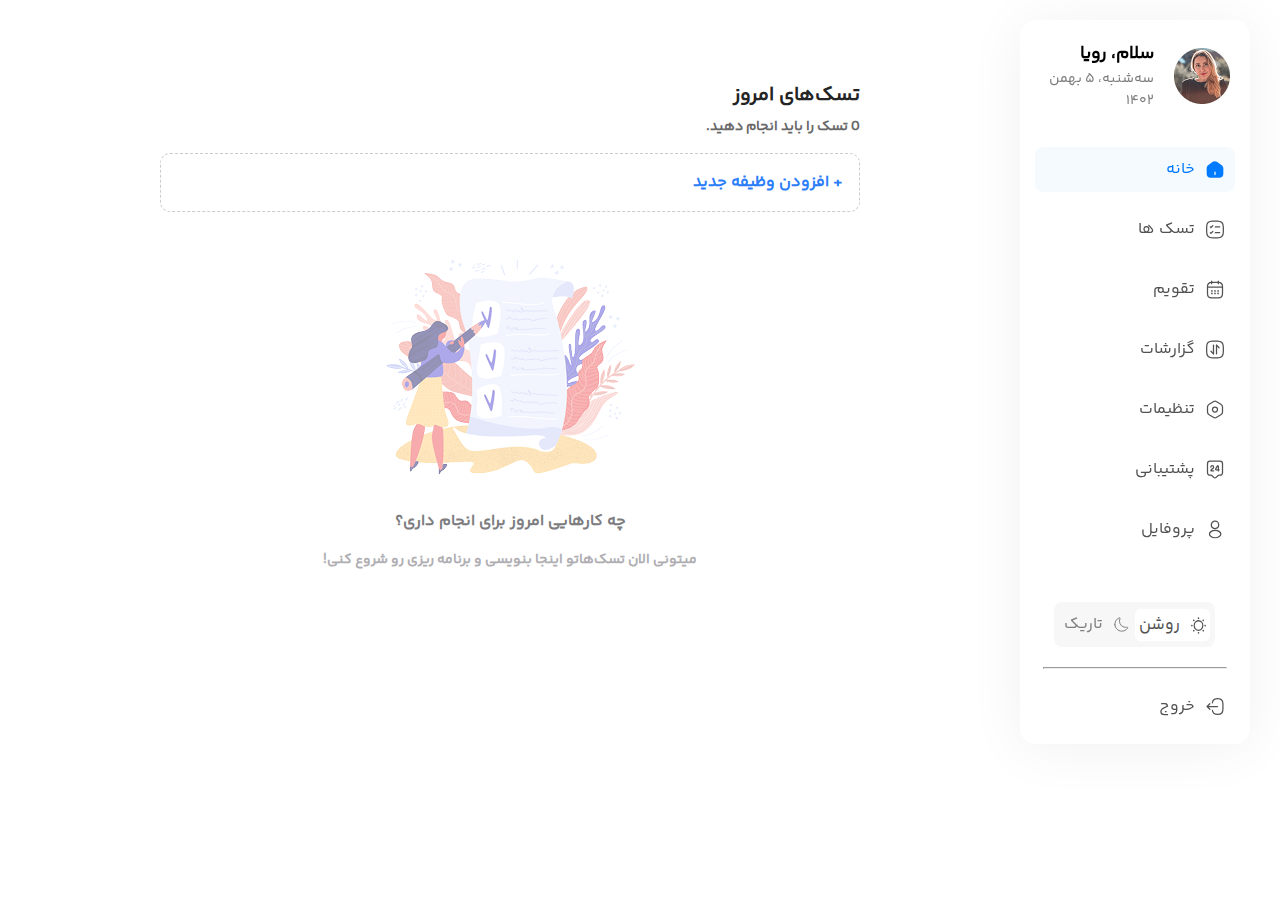
<file: my-todo-app/index.html>
<!DOCTYPE html>
<html lang="fa" dir="rtl">
  <head>
    <meta charset="UTF-8" />
    <meta name="viewport" content="width=device-width, initial-scale=1.0" />
    <title>my-todo-app</title>
    <link rel="stylesheet" href="style/main.css" />
  </head>
  <body>
    <aside class="sidebar">
      <div class="profile">
        <img
          src="./assets/images/profile.png"
          alt="تصویر پروفایل"
          class="avatar"
        />
        <div class="info">
          <h2>سلام، رویا</h2>
          <p>سه‌شنبه، ۵ بهمن ۱۴۰۲</p>
        </div>
      </div>
      <ul>
        <li id="home">
          <a href="#"
            ><img src="./assets/images/home-2.svg" alt="خانه" /> خانه</a
          >
        </li>
        <li>
          <a href="#"
            ><img src="./assets/images/task-square.svg" alt="تسک ها" /> تسک
            ها</a
          >
        </li>
        <li>
          <a href="#"
            ><img src="./assets/images/calendar.svg" alt="تقویم" /> تقویم</a
          >
        </li>
        <li>
          <a href="#"
            ><img src="./assets/images/arrange-square-2.svg" alt="گزارشات" />
            گزارشات</a
          >
        </li>
        <li>
          <a href="#"
            ><img src="./assets/images/setting.svg" alt="تنظیمات" /> تنظیمات</a
          >
        </li>
        <li>
          <a href="#"
            ><img src="./assets/images/24-support.svg" alt="پشتیبانی" />
            پشتیبانی</a
          >
        </li>
        <li>
          <a href="#"
            ><img src="./assets/images/profile.svg" alt="پروفایل" /> پروفایل</a
          >
        </li>
      </ul>
      <div class="toggle-button">
        <div class="light">
          <a href="index.html"><img src="./assets/images/sun.svg" alt="sun" />روشن</a>
        </div>
        <div class="dark">
          <a href="dark.html"><img src="./assets/images/moon.svg" alt="moon" />تاریک</a>
        </div>
      </div>
      <hr />
      <a class="exit" href="#"
        ><img src="./assets/images/logout.svg" alt="خروج" /> خروج</a
      >
    </aside>
    <main class="content">
      <div class="res-header">
        <img src="assets/images/menu.svg" alt="hamburger" class="hamb" />
        <div class="logo-container">
          <a class="rh-btn" href="#" id="main-logo">کوئرا لیست</a>
        </div>
      </div>
      <div class="res-sidebar">
        <div class="res-top">
            <h4>کوئرا لیست</h4>
            <img src="assets/images/crosslight.svg" alt="cross">
        </div>
        <ul>
          <li id="home">
            <a href="#"
              ><img src="./assets/images/home-2.svg" alt="خانه" /> خانه</a
            >
          </li>
          <li>
            <a href="#"
              ><img src="./assets/images/task-square.svg" alt="تسک ها" /> تسک
              ها</a
            >
          </li>
          <li>
            <a href="#"
              ><img src="./assets/images/calendar.svg" alt="تقویم" /> تقویم</a
            >
          </li>
          <li>
            <a href="#"
              ><img src="./assets/images/arrange-square-2.svg" alt="گزارشات" />
              گزارشات</a
            >
          </li>
          <li>
            <a href="#"
              ><img src="./assets/images/setting.svg" alt="تنظیمات" /> تنظیمات</a
            >
          </li>
          <li>
            <a href="#"
              ><img src="./assets/images/24-support.svg" alt="پشتیبانی" />
              پشتیبانی</a
            >
          </li>
          <li>
            <a href="#"
              ><img src="./assets/images/profile.svg" alt="پروفایل" /> پروفایل</a
            >
          </li>
        </ul>
        <div class="toggle-button">
          <div class="light">
            <a href="index.html"><img src="./assets/images/sun.svg" alt="sun" />روشن</a>
          </div>
          <div class="dark">
            <a href="dark.html"><img src="./assets/images/darkmoon.svg" alt="moon" />تاریک</a>
          </div>
        </div>
        <hr />
        <a class="exit" href="#"
          ><img src="./assets/images/logout.svg" alt="خروج" /> خروج</a
        >
      </div>
      <div class="res-profile">
        <img
          src="./assets/images/profile.png"
          alt="تصویر پروفایل"
          class="avatar"
        />
        <div class="info">
          <h2>سلام، رویا</h2>
          <p>سه‌شنبه، ۵ بهمن ۱۴۰۲</p>
        </div>
      </div>
      <section class="tasks-today">
        <div>
          <h2>تسک‌های امروز</h2>
          <p id="today-count">0 تسک را باید انجام دهید.</p>
        </div>
        <button id="add-task" class="button">+ افزودن وظیفه جدید</button>
        <div class="empty-task">
          <img src="./assets/images/Empty task.png" alt="empty-task" />
          <p class="caption">چه کارهایی امروز برای انجام داری؟</p>
          <p class="sub-caption">
            میتونی الان تسک‌هاتو اینجا بنویسی و برنامه ریزی رو شروع کنی!
          </p>
        </div>
      </section>

      <section class="tasks-done" style="display: none;">
        <h2>تسک‌های انجام شده</h2>
        <p id="done-count">0 تسک انجام شده است.</p>
        <ul id="done-task-list"></ul>
      </section>
    </main>
    <script src="js/script.js"></script>
  </body>
</html>
</file>
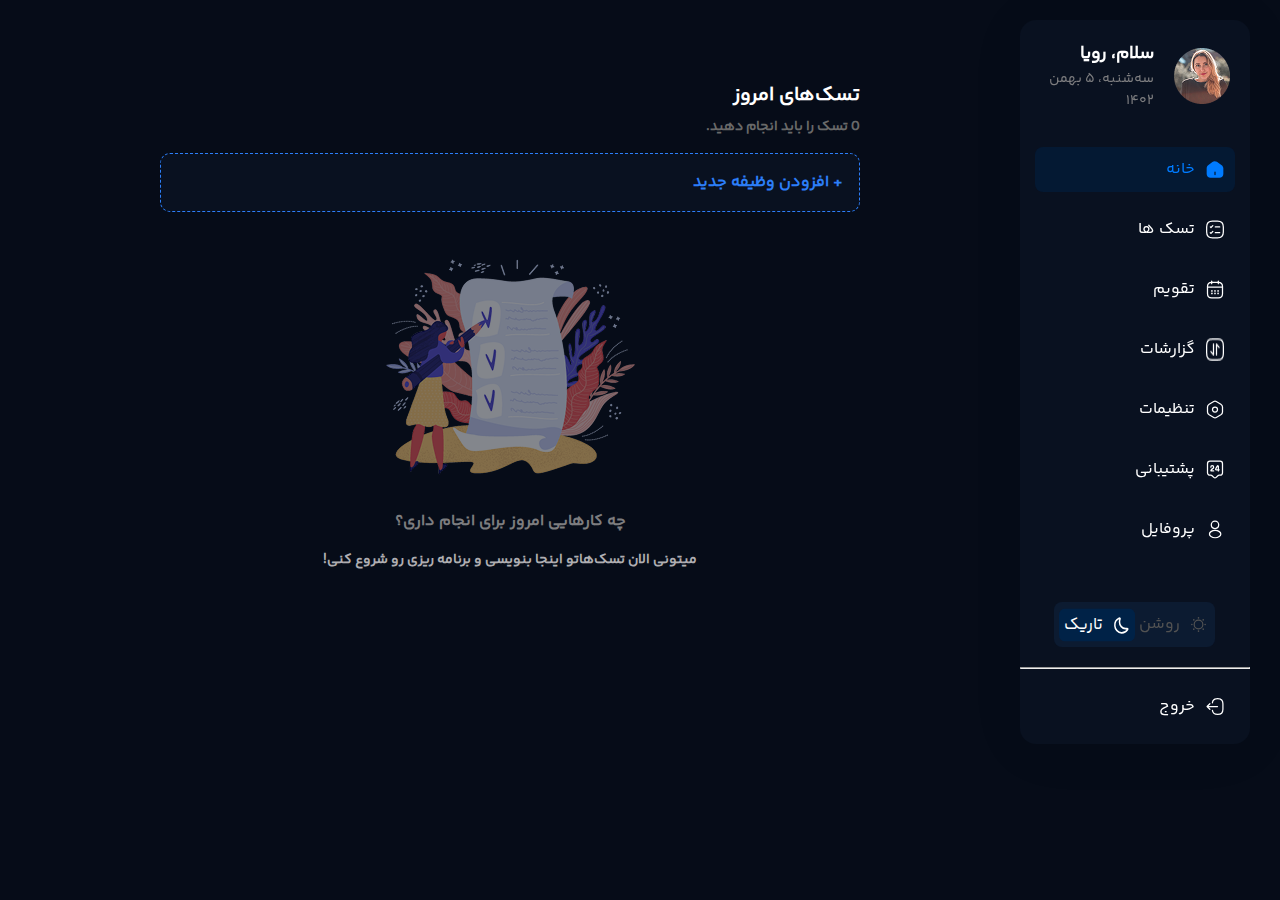
<file: my-todo-app/dark.html>
<!DOCTYPE html>

<html lang="fa" dir="rtl">
  <head>
    <meta charset="UTF-8" />
    <meta name="viewport" content="width=device-width, initial-scale=1.0" />
    <title>my-todo-app</title>
    <link rel="stylesheet" href="style/dark.css" />
  </head>
  <body>
    <aside class="sidebar">
      <div class="profile">
        <img
          src="./assets/images/profile.png"
          alt="تصویر پروفایل"
          class="avatar"
        />
        <div class="info">
          <h2>سلام، رویا</h2>
          <p>سه‌شنبه، ۵ بهمن ۱۴۰۲</p>
        </div>
      </div>
      <ul>
        <li id="home">
          <a href="#"
            ><img src="./assets/images/home-2.svg" alt="خانه" /> خانه</a
          >
        </li>
        <li>
          <a href="#"
            ><img src="./assets/images/taskdark.svg" alt="تسک ها" /> تسک ها</a
          >
        </li>
        <li>
          <a href="#"
            ><img src="./assets/images/darkcalendar.svg" alt="تقویم" /> تقویم</a
          >
        </li>
        <li>
          <a href="#"
            ><img src="./assets/images/darkdata.png" alt="گزارشات" /> گزارشات</a
          >
        </li>
        <li>
          <a href="#"
            ><img src="./assets/images/darksetting.svg" alt="تنظیمات" />
            تنظیمات</a
          >
        </li>
        <li>
          <a href="#"
            ><img src="./assets/images/dark24-support.svg" alt="پشتیبانی" />
            پشتیبانی</a
          >
        </li>
        <li>
          <a href="#"
            ><img src="./assets/images/darkprofile.svg" alt="پروفایل" />
            پروفایل</a
          >
        </li>
      </ul>
      <div class="toggle-button">
        <div class="light">
          <a href="index.html"
            ><img src="./assets/images/sun.svg" alt="sun" />روشن</a
          >
        </div>
        <div class="dark">
          <a href="dark.html"
            ><img src="./assets/images/darkmoon.svg" alt="moon" />تاریک</a
          >
        </div>
      </div>
      <hr />
      <a class="exit" href="#"
        ><img src="./assets/images/darklogout.svg" alt="خروج" /> خروج</a
      >
    </aside>
    <main class="content">
      <div class="res-header">
        <img src="assets/images/darkmenu.svg" alt="hamburger" class="hamb" />
        <div class="logo-container">
          <a class="rh-btn" href="#" id="main-logo">کوئرا لیست</a>
        </div>
      </div>
      <div class="res-sidebar">
        <div class="res-top">
          <h4>کوئرا لیست</h4>
          <img src="assets/images/darkcross.svg" alt="cross" />
        </div>
        <ul>
          <li id="home">
            <a href="#"
              ><img src="./assets/images/home-2.svg" alt="خانه" /> خانه</a
            >
          </li>
          <li>
            <a href="#"
              ><img src="./assets/images/taskdark.svg" alt="تسک ها" /> تسک ها</a
            >
          </li>
          <li>
            <a href="#"
              ><img src="./assets/images/darkcalendar.svg" alt="تقویم" />
              تقویم</a
            >
          </li>
          <li>
            <a href="#"
              ><img src="./assets/images/darkdata.png" alt="گزارشات" />
              گزارشات</a
            >
          </li>
          <li>
            <a href="#"
              ><img src="./assets/images/darksetting.svg" alt="تنظیمات" />
              تنظیمات</a
            >
          </li>
          <li>
            <a href="#"
              ><img src="./assets/images/dark24-support.svg" alt="پشتیبانی" />
              پشتیبانی</a
            >
          </li>
          <li>
            <a href="#"
              ><img src="./assets/images/darkprofile.svg" alt="پروفایل" />
              پروفایل</a
            >
          </li>
        </ul>
        <div class="toggle-button">
          <div class="light">
            <a href="index.html"
              ><img src="./assets/images/sun.svg" alt="sun" />روشن</a
            >
          </div>
          <div class="dark">
            <a href="dark.html"
              ><img src="./assets/images/darkmoon.svg" alt="moon" />تاریک</a
            >
          </div>
        </div>
        <hr />
        <a class="exit" href="#"
          ><img src="./assets/images/darklogout.svg" alt="خروج" /> خروج</a
        >
      </div>
      <div class="res-profile">
        <img
          src="./assets/images/profile.png"
          alt="تصویر پروفایل"
          class="avatar"
        />
        <div class="info">
          <h2>سلام، رویا</h2>
          <p>سه‌شنبه، ۵ بهمن ۱۴۰۲</p>
        </div>
      </div>
      <section class="tasks-today">
        <div>
          <h2>تسک‌های امروز</h2>
          <p id="today-count">0 تسک را باید انجام دهید.</p>
        </div>
        <button id="add-task" class="button">+ افزودن وظیفه جدید</button>
        <div class="empty-task">
          <img src="./assets/images/Empty task.png" alt="empty-task" />
          <p class="caption">چه کارهایی امروز برای انجام داری؟</p>
          <p class="sub-caption">
            میتونی الان تسک‌هاتو اینجا بنویسی و برنامه ریزی رو شروع کنی!
          </p>
        </div>
      </section>

      <section class="tasks-done" style="display: none">
        <h2>تسک‌های انجام شده</h2>
        <p id="done-count">0 تسک انجام شده است.</p>
        <div class="dones-dark">
          <ul id="done-task-list"></ul>
        </div>
      </section>
    </main>
    <script src="js/dark.js"></script>
  </body>
</html>
</file>
<file: my-todo-app/style/main.css>
/* === BASE === */
:root {
  /* رنگ اصلی */
  --primary: #2c7ef8;
  --primary-hover-light: #075cd9;
  --on-primary-light: #ffffff;

  /* رنگ‌های زمینه و سطح */
  --surface-light: #ffffff;
  --on-background-light: #191c1e;
  --background-light: #ffffff;

  /* رنگ‌های خنثی */
  --White: #fefefe;
  --neutral-100: #fefefe;
  --neutral-200: #f5f6f8;
  --neutral-300: #e1e0e5;
  --neutral-400: #e1e0e5;
  --neutral-500: #c8c7cb;
  --neutral-600: #afaeb2;
  --neutral-700: #7d7d7f;
  --neutral-800: #646466;
  --neutral-900: #323233;
  --black: #000000;

  /*  رنگ‌های وضعیت */
  --success: #90f677;
  --error: #e63946;
}
@font-face {
  font-family: yekanBold;
  src: url(../assets/fonts/YekanBakh-Bold.ttf);
}
@font-face {
  font-family: yekanRegular;
  src: url(../assets/fonts/YekanBakh-Regular.ttf);
}
@font-face {
  font-family: yekanSemiBold;
  src: url(../assets/fonts/YekanBakh-SemiBold.ttf);
}
* {
  margin: 0;
  padding: 0;
  box-sizing: border-box;
  outline: none;
}
body {
  background-color: var(--background-light);
  display: flex;
  font-family: yekanRegular;
  overflow-x: hidden;
}

/* sidebar */
.sidebar, .res-sidebar {
  background-color: var(--background-light);
  width: 18%;
  margin-right: 30px;
  margin-top: 20px;
  /* margin-left: 40px; */
  box-shadow: 0px 4px 58.5px 0px #0000000f;
  border-radius: 16px;
  /* height: 100%; */
  position: fixed;
}
.sidebar ul li,.res-sidebar ul li,
.exit {
  list-style-type: none;
  font-family: yekanRegular;
  margin: 15px;
  padding: 10px;
  display: flex;
}
.sidebar ul li a,.res-sidebar ul li a,
.exit {
  text-decoration: none;
  color: #525252;
  display: flex;
  gap: 10px;
}
.sidebar ul li:hover{
  background-color: #f5faff;
  border-radius: 8px;
}
.sidebar .exit:hover{
  background-color: #f5faff;
  border-radius: 8px;
}
.sidebar hr {
  margin: 0 auto;
  width: 80%;
  color: #e9e9e9;
}
.profile , .res-profile {
  display: flex;
  justify-content: center;
  align-items: center;
  padding: 20px 20px;
}

.content {
  font-family: yekanRegular;
  display: flex;
  flex-direction: column;
  justify-content: center;
  margin-top: 50px;
  align-items: center;
  width: 80%;
  margin-right: 260px;
  padding-top: 30px;
  gap: 100px;
}
.info {
  display: flex;
  flex-direction: column;
  margin-right: 20px;
}

.info h2 {
  font-size: 18px;
}

.info p {
  font-size: 14px;
  color: #7d7d7f;
}

#home {
  background-color: #f5faff;
  border-radius: 8px;
}

#home a {
  color: #007bff;
}

.toggle-button {
  display: flex;
  background-color: #f7f7f7;
  width: 70%;
  justify-content: center;
  margin: 0 auto;
  padding: 8px 5px;
  border-radius: 8px;
  font-family: yekanRegular;
  height: 45px;
  margin-bottom: 20px;
  margin-top: 50px;
}

.toggle-button .dark,
.toggle-button .light {
  display: flex;
  justify-content: center;
  align-items: center;
  width: 50%;
  gap: 10px;
}

.toggle-button .light {
  background-color: var(--background-light);
  border-radius: 6px;
  height: 105%;
  transform: scaleY(1.1);
}

.toggle-button a {
  text-decoration: none;
  color: #525252;
  display: flex;
  gap: 10px;
}

.toggle-button .dark a {
  color: #808080;
}

/* === TASKS === */
.tasks-today,
.tasks-done {
  width: 100%;
  max-width: 700px;
  display: flex;
  flex-direction: column;
  gap: 15px;
}

.tasks-today h2,
.tasks-done h2 {
  font-size: 20px;
  font-weight: bold;
  color: #242424;
}

.tasks-today p,
.tasks-done p {
  font-size: 14px;
  font-weight: 800;
  color: #696969;
  padding-top: 5px;
}

.button {
  background-color: white;
  border: 1px dashed #cccccc;
  color: var(--primary);
  padding: 16px;
  border-radius: 10px;
  font-size: 16px;
  font-weight: 700;
  width: 100%;
  cursor: pointer;
  text-align: right;
}

.empty-task {
  display: flex;
  flex-direction: column;
  align-items: center;
  text-align: center;
  gap: 10px;
  padding: 20px;
}

.empty-task img {
  width: 283px;
}

.empty-task .caption {
  padding-top: 20px;
  font-size: 16px;
  font-weight: 800;
  color: #7d7d7f;
}

.empty-task .sub-caption {
  font-size: 14px;
  font-weight: 600;
  color: var(--neutral-600);
}

/*ادامه استایل 2*/
.task-item {
  background-color: #fff;
  border-radius: 16px;
  box-shadow: 0 2px 5px rgba(0, 0, 0, 0.03);
  padding: 15px 20px;
  display: flex;
  flex-direction: column;
  gap: 10px;
  position: relative;
}

.task-header {
  display: flex;
  align-items: center;
  justify-content: space-between;
  /* gap: 560px; */
}
.task-right {
  display: flex;
  align-items: center;
  justify-content: center;
  gap: 10px;
}
.btns {
  display: flex;
  flex-direction: column;
}
.threedot {
  cursor: pointer;
}
.task-header .title {
  font-weight: 600;
  font-size: 16px;
  flex-grow: 1;
}

.priority-indicator {
  width: 4px;
  height: 100%;
  position: absolute;
  right: 0;
  top: 0;
  border-radius: 0 16px 16px 0;
}

.actions {
  display: flex;
  gap: 8px;
  margin-right: auto;
  position: absolute;
  top: 40px;
  left: 10px;
  background-color: #ffffff;
  border-radius: 8px;
  padding: 4px;
  box-shadow: 0 2px 10px rgba(0, 0, 0, 0.1);
  z-index: 100;
  flex-direction: row;
}

.actions button {
  background: transparent;
  border: none;
  cursor: pointer;
  padding: 4px;
  display: flex;
  align-items: center;
}

.actions img {
  width: 20px;
  opacity: 0.6;
  transition: 0.2s;
}

.actions img:hover {
  opacity: 1;
}

.description {
  font-size: 14px;
  color: #777;
}

.complete-checkbox {
  width: 16px;
  height: 16px;
  cursor: pointer;
}

/* الویت */
.tag {
  padding: 4px 10px;
  font-size: 12px;
  border-radius: 8px;
  font-weight: bold;
  cursor: pointer;
  border: 1px solid transparent;
  user-select: none;
}

.low {
  background-color: #c3fff1;
  color: #11a483;
}
.medium {
  background-color: #ffefd6;
  color: #ffaf37;
}
.high {
  background-color: #ffe2db;
  color: #ff5f37;
}
.selected {
  border-color: currentColor;
}

/* تسک های انجام شده */
.tasks-done ul {
  list-style: none;
  padding: 0;
  display: flex;
  flex-direction: column;
  gap: 10px;
}

.tasks-done li {
  position: relative;
  background: #fff;
  border-radius: 16px;
  padding: 16px;
  font-size: 14px;
  font-weight: 600;
  color: #444;
  display: flex;
  justify-content: space-between;
  align-items: center;
  box-shadow: 0 2px 5px rgba(0, 0, 0, 0.03);
  overflow: hidden;
}
.tasks-done li::after {
  content: "";
  position: absolute;
  right: 0;
  top: 0;
  height: 100%;
  width: 4px;
  background-color: var(--stripe-color);
  border-radius: 0 16px 16px 0;
}

.tasks-done input[type="checkbox"] {
  appearance: none;
  background-color: #2c7ef8;
  border-radius: 4px;
  width: 16px;
  height: 16px;
  position: relative;
  cursor: default;
}

.tasks-done input[type="checkbox"]:checked::after {
  position: absolute;
  color: white;
  font-size: 12px;
  right: 2px;
  top: 0px;
}

.task-form {
  background-color: #ffffff;
  border-radius: 16px;
  box-shadow: 0 2px 8px rgba(0, 0, 0, 0.05);
  padding: 20px;
  display: flex;
  flex-direction: column;
  gap: 15px;
  margin-top: 20px;
}

.task-form hr {
  height: 1px;
  border: none;
  background-color: #e9e9e9;
  margin: 0;
}

.task-form input,
.task-form textarea {
  border: none;
  font-family: yekanRegular;
}
.task-form input {
  font-size: 16px;
}
.task-form textarea {
  /* min-height: 100px; */
  font-size: 12px;
  resize: none;
}

.task-form button#submit-task {
  background-color: var(--primary);
  color: white;
  border: none;
  padding: 12px;
  border-radius: 10px;
  font-size: 14px;
  font-weight: bold;
  cursor: pointer;
  font-family: yekanBold;
  transition: background-color 0.2s;
  width: 30%;
  align-self: flex-end;
}

.task-form button#submit-task:hover {
  background-color: var(--primary-hover-light);
}
.priority-wrapper {
  display: flex;
  flex-direction: column;
  align-items: flex-end;
  gap: 10px;
  position: relative;
}

.priority-toggle {
  border: 1px solid var(--neutral-300);
  background-color: white;
  border-radius: 10px;
  padding: 8px 16px;
  font-family: yekanRegular;
  font-size: 14px;
  color: #7d7d7f;
  display: flex;
  align-items: center;
  gap: 8px;
  cursor: pointer;
  transition: all 0.2s ease;
}

.priority {
  display: flex;
  gap: 12px;
  background-color: #fff;
  border: 1px solid #eaeaea;
  width: 30%;
  border-radius: 14px;
  padding: 10px 15px;
  box-shadow: 0 2px 12px rgba(0, 0, 0, 0.05);
  transition: all 0.2s ease;
  /* display: none; */
}

.hidden {
  display: none !important;
}
#tag-toggle {
  padding: 5px;
  margin-bottom: 20px;
  border: 1px solid #e9e9e9;
  border-radius: 4px;
  background-color: var(--background-light);
  font-family: yekanRegular;
  color: #afaeb2;
  display: flex;
  gap: 5px;
}
#add-task {
  font-family: yekanRegular;
}

.dones {
  display: flex;
  gap: 10px;
}
/* .nameOfDoneTask{
  text-decoration: line-through;
} */
.dones-container {
  display: flex;
  align-items: center;
  justify-content: space-between;
}

.dones-container {
  width: 100%;
  display: flex;
  align-items: center;
  justify-content: space-between;
}

.dones {
  display: flex;
  align-items: center;
  gap: 10px;
}

.dones input[type="checkbox"] {
  appearance: none;
  background-color: #2c7ef8;
  border-radius: 4px;
  width: 16px;
  height: 16px;
  position: relative;
  cursor: default;
}

.dones input[type="checkbox"]:checked::after {
  content: "✔";
  position: absolute;
  color: white;
  font-size: 12px;
  top: -1px;
  right: 3px;
}

.nameOfDoneTask {
  position: relative;
}

.nameOfDoneTask span {
  position: relative;
  display: inline-block;
  color: #777;
}

.nameOfDoneTask span::before {
  content: "";
  position: absolute;
  top: 50%;
  right: 0;
  left: 0;
  border-top: 1px solid #777;
  transform: translateY(-50%);
}

.delete-task button{
  cursor: pointer;
  background-color: #ffffff;
  border: none;
  /*color: #888;*/
  padding: 10px;
}

.res-header{
  display: none;
}
.res-header .hamb{
  width: 30px;
}
.res-profile{
  display: none;
}
.res-sidebar {
  display: none;
}
/* responsive */
@media (max-width: 768px) {
  .sidebar{
    display: none;
  }
  .res-header{
    display: flex;
    width: 100%;
    box-shadow: 0px 4px 58.5px 0px #0000000F;
    padding: 10px;
    border-radius: 8px;
  }
  .hamb{
    cursor: pointer;
  }
  
  .logo-container {
    text-align: center;
    width: 100%;
    margin-left: 30px;
}
  .res-header a{
    text-decoration: none;
    color: #242424;
  }
  .content{
    /* justify-content: center; */
    margin: 0 auto;
    width: 90%;
    gap: 10px;
  }
  .res-profile{
    display: flex;
    margin: 0 auto !important;
  }
  #add-task{
    font-size: 14px;
  }
  .tasks-today, .tasks-done{
    padding: 10px;
  }
  .priority{
    width: 100%;
  }
  #submit-task{
    width: 70% !important;
    font-size: 10px !important;
  }
  .res-top{
    display: flex;
    margin-right: 25px;
    position: relative;
    margin-top: 100px;
    margin-bottom: 20px;
  }
  .res-top img{
    margin-right: 85%;
    position: absolute;
  }
  .res-top h4{
    font-family: yekanRegular;
    font-size: 12px;
  }
  .res-sidebar {
    display: none;
    width: 60%;
    margin-right: -35%;
    margin-top: -200px;
    background-color: white;
  transition: transform 0.3s ease;
  }
}
</file>
<file: my-todo-app/style/dark.css>
/* === BASE === */
:root {
    /* رنگ اصلی */
    --primary: #2c7ef8;
    --primary-hover-light: #075cd9;
    --on-primary-light: #ffffff;
  
    /* رنگ‌های زمینه و سطح */
    --surface-light: #ffffff;
    --on-background-light: #191c1e;
    --background-light: #ffffff;
  
    /* رنگ‌های خنثی */
    --White: #fefefe;
    --neutral-100: #fefefe;
    --neutral-200: #f5f6f8;
    --neutral-300: #e1e0e5;
    --neutral-400: #e1e0e5;
    --neutral-500: #c8c7cb;
    --neutral-600: #afaeb2;
    --neutral-700: #7d7d7f;
    --neutral-800: #646466;
    --neutral-900: #323233;
    --black: #000000;
  
    /*  رنگ‌های وضعیت */
    --success: #90f677;
    --error: #e63946;
  }
  @font-face {
    font-family: yekanBold;
    src: url(../assets/fonts/YekanBakh-Bold.ttf);
  }
  @font-face {
    font-family: yekanRegular;
    src: url(../assets/fonts/YekanBakh-Regular.ttf);
  }
  @font-face {
    font-family: yekanSemiBold;
    src: url(../assets/fonts/YekanBakh-SemiBold.ttf);
  }
  * {
    margin: 0;
    padding: 0;
    box-sizing: border-box;
    outline: none;
  }
  body {
    background-color: var(--background-light);
    display: flex;
    font-family: yekanRegular;
    overflow-x: hidden;
    background-color: #060c18;
  }
  
  /* sidebar */
  .sidebar,
  .res-sidebar {
    background-color: var(--background-light);
    width: 18%;
    margin-right: 30px;
    margin-top: 20px;
    /* margin-left: 40px; */
    box-shadow: 0px 4px 58.5px 0px #0000000f;
    border-radius: 16px;
    /* height: 100%; */
    position: fixed;
    background-color: #091120;
    color: #ffffff;
  }
  .sidebar ul li,
  .res-sidebar ul li,
  .exit {
    list-style-type: none;
    font-family: yekanRegular;
    margin: 15px;
    padding: 10px;
    display: flex;
  }
  .sidebar ul li a,
  .res-sidebar ul li a,
  .exit {
    text-decoration: none;
    color: #ffffff;
    display: flex;
    gap: 10px;
  }
  .sidebar ul li:hover{
    background-color: #041933;
    border-radius: 8px;
  }
  .sidebar .exit:hover{
    background-color: #041933;
    border-radius: 8px;
  }
  /* .sidebar hr {
    margin: 0 auto;
    width: 80%;
    color: #e9e9e9;
  } */
  .profile,
  .res-profile {
    display: flex;
    justify-content: center;
    align-items: center;
    padding: 20px 20px;
  }
  
  .content {
    font-family: yekanRegular;
    display: flex;
    flex-direction: column;
    justify-content: center;
    margin-top: 50px;
    align-items: center;
    width: 80%;
    margin-right: 260px;
    padding-top: 30px;
    gap: 100px;
  }
  .info {
    display: flex;
    flex-direction: column;
    margin-right: 20px;
  }
  
  .info h2 {
    font-size: 18px;
    color: #ffffff;
  }
  
  .info p {
    font-size: 14px;
    color: #7d7d7f;
  }
  
  #home {
    background-color: #041933;
    border-radius: 8px;
  }
  
  #home a {
    color: #007bff;
  }
  
  .toggle-button {
    display: flex;
    background-color: #0c1b31;
    width: 70%;
    justify-content: center;
    margin: 0 auto;
    padding: 8px 5px;
    border-radius: 8px;
    font-family: yekanRegular;
    height: 45px;
    margin-bottom: 20px;
    margin-top: 50px;
  }
  
  .toggle-button .dark,
  .toggle-button .light {
    display: flex;
    justify-content: center;
    align-items: center;
    width: 50%;
    gap: 10px;
  }
  
  .toggle-button .dark {
    background-color: #002247;
    border-radius: 6px;
    height: 105%;
    transform: scaleY(1.1);
  }
  .toggle-button a {
    text-decoration: none;
    color: #525252;
    display: flex;
    gap: 10px;
  }
  
  .toggle-button .dark a {
    color: #ffffff;
  }
  
  /* === TASKS === */
  .tasks-today,
  .tasks-done {
    width: 100%;
    max-width: 700px;
    display: flex;
    flex-direction: column;
    gap: 15px;
  }
  
  .tasks-today h2,
  .tasks-done h2 {
    font-size: 20px;
    font-weight: bold;
    color: #ffffff;
  }
  
  .tasks-today p,
  .tasks-done p {
    font-size: 14px;
    font-weight: 800;
    color: #696969;
    padding-top: 5px;
  }
  
  .button {
    background-color: white;
    border: 1px dashed var(--primary);
    color: var(--primary);
    padding: 16px;
    border-radius: 10px;
    font-size: 16px;
    font-weight: 700;
    width: 100%;
    cursor: pointer;
    text-align: right;
  }
  
  .empty-task {
    display: flex;
    flex-direction: column;
    align-items: center;
    text-align: center;
    gap: 10px;
    padding: 20px;
  }
  
  .empty-task img {
    width: 283px;
  }
  
  .empty-task .caption {
    padding-top: 20px;
    font-size: 16px;
    font-weight: 800;
    color: #7d7d7f;
  }
  
  .empty-task .sub-caption {
    font-size: 14px;
    font-weight: 600;
    color: var(--neutral-600);
  }
  
  /*ادامه استایل 2*/
  .task-item {
    background-color: #091120;
    color: #ffffff;
    border-radius: 16px;
    box-shadow: 0 2px 5px rgba(0, 0, 0, 0.03);
    padding: 15px 20px;
    display: flex;
    flex-direction: column;
    gap: 10px;
    position: relative;
  }
  
  .task-header {
    display: flex;
    align-items: center;
    justify-content: space-between;
    /* gap: 560px; */
  }
  .task-right {
    display: flex;
    align-items: center;
    justify-content: center;
    gap: 10px;
  }
  .btns {
    display: flex;
    flex-direction: column;
  }
  .threedot {
    cursor: pointer;
  }
  .task-header .title {
    font-weight: 600;
    font-size: 16px;
    flex-grow: 1;
  }
  
  .priority-indicator {
    width: 4px;
    height: 100%;
    position: absolute;
    right: 0;
    top: 0;
    border-radius: 0 16px 16px 0;
  }
  
  .actions {
    display: flex;
    gap: 8px;
    margin-right: auto;
    position: absolute;
    top: 40px;
    left: 10px;
    background-color: #0b192d;
    border-radius: 8px;
    padding: 4px;
    box-shadow: 0 2px 10px rgba(0, 0, 0, 0.1);
    z-index: 100;
    flex-direction: row;
    border: 1px solid #293242;
  }
  
  .actions button {
    background: transparent;
    border: none;
    cursor: pointer;
    padding: 4px;
    display: flex;
    align-items: center;
  }
  
  .actions img {
    width: 20px;
    opacity: 0.6;
    transition: 0.2s;
  }
  
  .actions img:hover {
    opacity: 1;
  }
  
  .description {
    font-size: 14px;
    color: #777;
  }
  
  .complete-checkbox {
    width: 16px;
    height: 16px;
    cursor: pointer;
    accent-color: #091120;
  }
  .complete-checkbox,
  .dones input[type="checkbox"] {
    appearance: none;
    background-color: #091120;
    border: 1px solid #cccccc;
    border-radius: 4px;
    width: 16px;
    height: 16px;
    cursor: pointer;
    position: relative;
  }
  /* الویت */
  .tag {
    padding: 4px 10px;
    font-size: 12px;
    border-radius: 8px;
    font-weight: bold;
    cursor: pointer;
    border: 1px solid transparent;
    user-select: none;
  }
  
  .low {
    background-color: #233332;
    color: #02e1a2;
  }
  .medium {
    background-color: #302f2d;
    color: #ffaf37;
  }
  .high {
    background-color: #3d2327;
    color: #ff5f37;
  }
  .selected {
    border-color: currentColor;
  }
  
  /* تسک های انجام شده */
  .tasks-done ul {
    list-style: none;
    padding: 0;
    display: flex;
    flex-direction: column;
    gap: 10px;
  }
  .dones-dark {
    background-color: #091120;
    color: #ffffff;
  }
  .tasks-done li {
    position: relative;
    background-color: #091120;
    border-radius: 16px;
    padding: 16px;
    font-size: 14px;
    font-weight: 600;
    color: #ffffff;
    display: flex;
    justify-content: space-between;
    align-items: center;
    box-shadow: 0 2px 5px rgba(0, 0, 0, 0.03);
    overflow: hidden;
  }
  .tasks-done li::after {
    content: "";
    position: absolute;
    right: 0;
    top: 0;
    height: 100%;
    width: 4px;
    background-color: var(--stripe-color);
    border-radius: 0 16px 16px 0;
  }
  
  .tasks-done input[type="checkbox"] {
    appearance: none;
    background-color: #2c7ef8;
    border-radius: 4px;
    width: 16px;
    height: 16px;
    position: relative;
    cursor: default;
  }
  
  .tasks-done input[type="checkbox"]:checked::after {
    position: absolute;
    color: white;
    font-size: 12px;
    right: 2px;
    top: 0px;
  }
  
  .task-form {
    background-color: #060c18;
    border: 1px solid #3D3D3D;
    border-radius: 16px;
    box-shadow: 0 2px 8px rgba(0, 0, 0, 0.05);
    padding: 20px;
    display: flex;
    flex-direction: column;
    gap: 15px;
    margin-top: 20px;
  }
  #task-title {
    background-color: #060c18 !important;
    color: #ffffff !important;
  }
  .task-form hr {
    height: 1px;
    border: none;
    background-color: #e9e9e9;
    margin: 0;
  }
  
  .task-form input,
  .task-form textarea {
    border: none;
    font-family: yekanRegular;
    background-color: #060c18;
    color: #ffffff;
  }
  .task-form input {
    font-size: 16px;
  }
  .task-form textarea {
    /* min-height: 100px; */
    font-size: 12px;
    resize: none;
  }
  .task-form input::placeholder,
  .task-form textarea::placeholder {
    color: #ffffff !important;
  }
  
  .task-form button#submit-task {
    background-color: var(--primary);
    color: white;
    border: none;
    padding: 12px;
    border-radius: 10px;
    font-size: 14px;
    font-weight: bold;
    cursor: pointer;
    font-family: yekanBold;
    transition: background-color 0.2s;
    width: 30%;
    align-self: flex-end;
  }
  
  .task-form button#submit-task:hover {
    background-color: var(--primary-hover-light);
  }
  .priority-wrapper {
    display: flex;
    flex-direction: column;
    align-items: flex-end;
    gap: 10px;
    position: relative;
  }
  
  .priority-toggle {
    border: 1px solid var(--neutral-300);
    background-color: white;
    border-radius: 10px;
    padding: 8px 16px;
    font-family: yekanRegular;
    font-size: 14px;
    color: #7d7d7f;
    display: flex;
    align-items: center;
    gap: 8px;
    cursor: pointer;
    transition: all 0.2s ease;
  }
  
  .priority {
    display: flex;
    gap: 12px;
    background-color: #0b192d;
    border: 1px solid #293242;
    width: 30%;
    border-radius: 14px;
    padding: 10px 15px;
    box-shadow: 0 2px 12px rgba(0, 0, 0, 0.05);
    transition: all 0.2s ease;
    /* display: none; */
  }
  
  .hidden {
    display: none !important;
  }
  #tag-toggle {
    padding: 5px;
    margin-bottom: 20px;
    border: none;
    border-radius: 4px;
    font-family: yekanRegular;
    color: #ffffff;
    background-color: #060c18;
    display: flex;
    gap: 5px;
  }
  #add-task {
    font-family: yekanRegular;
    background-color: #091120;
  }
  
  .dones {
    display: flex;
    gap: 10px;
  }
  /* .nameOfDoneTask{
    text-decoration: line-through;
  } */
  .dones-container {
    display: flex;
    align-items: center;
    justify-content: space-between;
  }
  
  .dones-container {
    width: 100%;
    display: flex;
    align-items: center;
    justify-content: space-between;
  }
  
  .dones {
    display: flex;
    align-items: center;
    gap: 10px;
  }
  
  .dones input[type="checkbox"] {
    appearance: none;
    background-color: #2c7ef8;
    border-radius: 4px;
    width: 16px;
    height: 16px;
    position: relative;
    cursor: default;
  }
  
  .dones input[type="checkbox"]:checked::after {
    content: "✔";
    position: absolute;
    color: white;
    font-size: 12px;
    top: -1px;
    right: 3px;
  }
  
  .nameOfDoneTask {
    position: relative;
  }
  
  .nameOfDoneTask span {
    position: relative;
    display: inline-block;
    color: #ffffff;
  }
  
  .nameOfDoneTask span::before {
    content: "";
    position: absolute;
    top: 50%;
    right: 0;
    left: 0;
    border-top: 1px solid #ffffff;
    transform: translateY(-50%);
  }
  
  .delete-task button{
    cursor: pointer;
    background-color: #091120;
    border: none;
    /*color: #888;*/
    padding: 10px;
  }
  
  .res-header {
    display: none;
  }
  .res-header .hamb {
    width: 30px;
  }
  .res-profile {
    display: none;
  }
  .res-sidebar {
    display: none;
  }
  /* responsive */
  @media (max-width: 768px) {
    .sidebar {
      display: none;
    }
    .res-header {
      display: flex;
      width: 100%;
      box-shadow: 0px 4px 58.5px 0px #0000000f;
      padding: 10px;
      border-radius: 8px;
    }
    .hamb {
      cursor: pointer;
    }
    .hamb:active {
      display: none;
    }
    .logo-container {
      text-align: center;
      width: 100%;
      margin-left: 30px;
    }
    .res-header a {
      text-decoration: none;
      color: #ffffff;
    }
    .content {
      /* justify-content: center; */
      margin: 0 auto;
      width: 90%;
      gap: 10px;
    }
    .res-profile {
      display: flex;
      margin: 0 auto !important;
    }
    #add-task {
      font-size: 14px;
    }
    .tasks-today,
    .tasks-done {
      padding: 10px;
    }
    .tag-options .priority {
      width: 100%;
      background-color: #0b192d;
      border: 1px solid #293242;
    }
    #submit-task {
      width: 70% !important;
      font-size: 10px !important;
    }
    .res-top{
      display: flex;
      margin-right: 25px;
      position: relative;
      margin-top: 100px;
    }
    .res-top img{
      margin-right: 85%;
      position: absolute;
    }
    .res-top h4{
      font-family: yekanRegular;
      font-size: 12px;
    }
    .res-sidebar {
      display: block;
      width: 60%;
      margin-right: -35%;
      margin-top: -200px;
    }
  }
</file>
